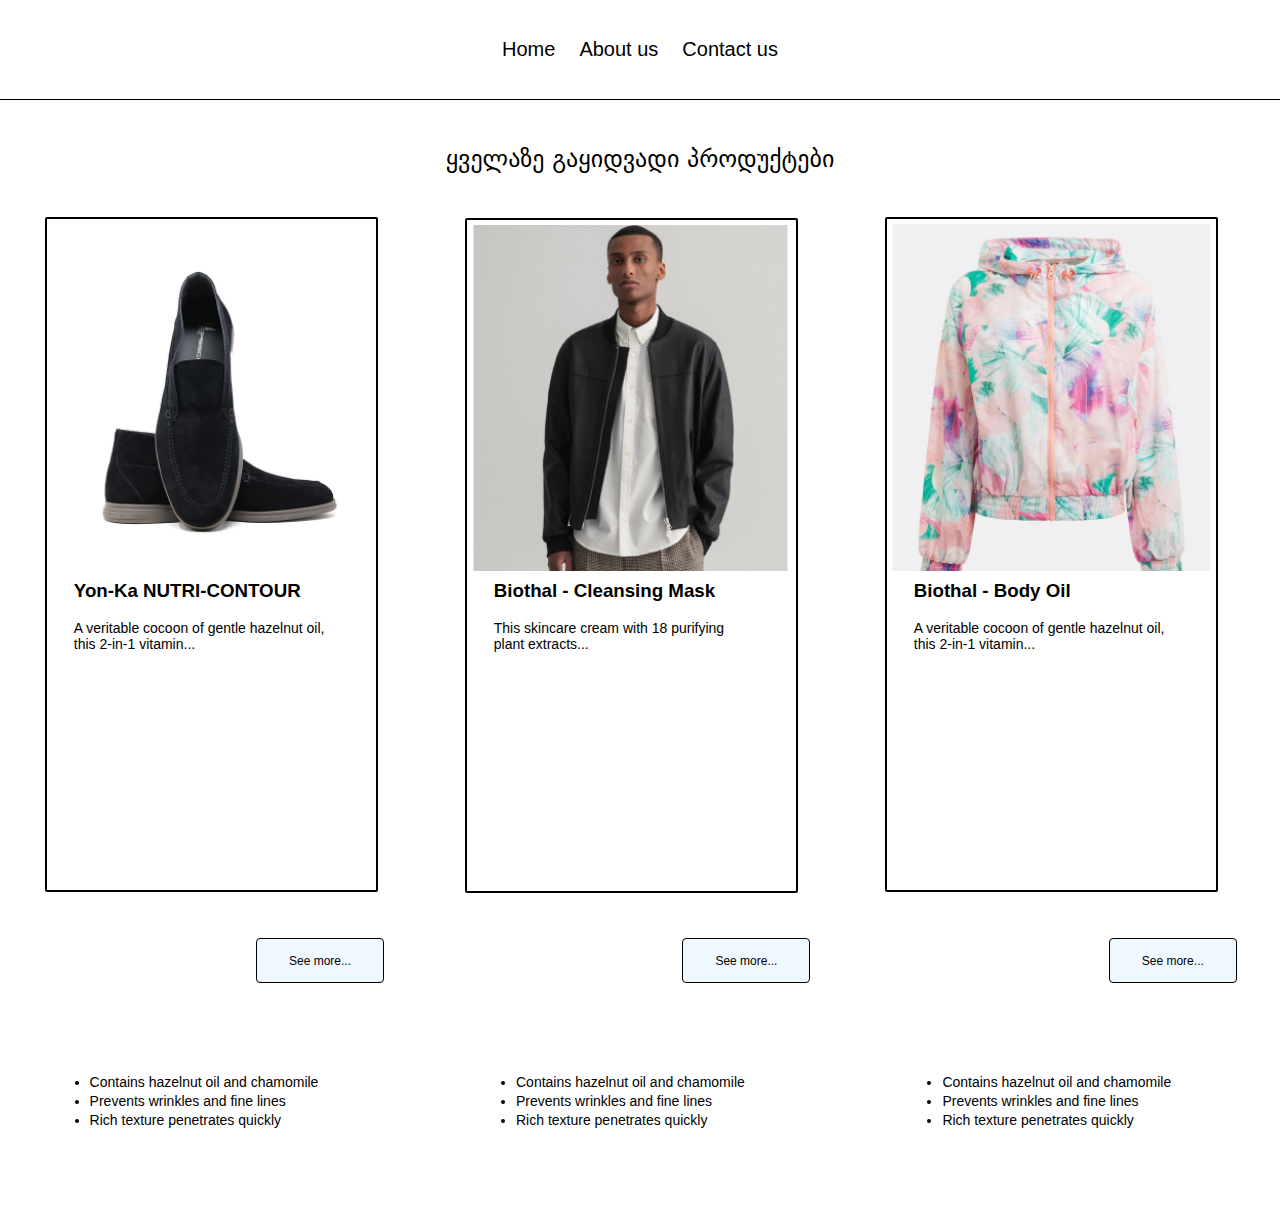
<file: index.html>
<!DOCTYPE html>
<html lang="en">
  <head>
    <meta charset="UTF-8" />
    <meta http-equiv="X-UA-Compatible" content="IE=edge" />
    <meta name="viewport" content="width=device-width, initial-scale=1.0" />
    <title>Page 1</title>
    <link rel="stylesheet" href="static/css/style.css" />
  </head>
  <body>
    <header>
    <nav>
      <ul>
        <li><a href="index.html">Home</a></li>
        <li><a href="about.html">About us</a></li>
        <li><a href="contact.html">Contact us</a></li>
      </ul>
    </nav>
    </header>

    <main>
      <h1 id="main-page-title">ყველაზე გაყიდვადი პროდუქტები</h1>

      <div class="item-holder">
        <img
          src="static/image/moreschi-043545d-gp-black-goatskin-suede-rubber-sole1.png"
          alt="Black Shoes"
        />
        <h3>Yon-Ka NUTRI-CONTOUR</h3>
        <p>A veritable cocoon of gentle hazelnut oil, this 2-in-1 vitamin...</p>
      </div>

      <div class="item-holder">
        <img src="static/image/gant-700616051.png" alt="Brown Skin male mdel" />
        <h3>Biothal - Cleansing Mask</h3>
        <p>This skincare cream with 18 purifying plant extracts...</p>
      </div>

      <div class="item-holder">
        <img
          src="static/image/guess-v2gl03-wo080-p60x-1.png"
          alt="New jacket covered in flowers"
        />
        <h3>Biothal - Body Oil</h3>
        <p>A veritable cocoon of gentle hazelnut oil, this 2-in-1 vitamin...</p>
      </div>
      <button class="see-more-button">See more...</button>
      <button class="see-more-button">See more...</button>
      <button class="see-more-button">See more...</button>

      <ul class="main-page-list">
        <li>Contains hazelnut oil and chamomile</li>
        <li>Prevents wrinkles and fine lines</li>
        <li>Rich texture penetrates quickly</li>
      </ul>

      <ul class="main-page-list">
        <li>Contains hazelnut oil and chamomile</li>
        <li>Prevents wrinkles and fine lines</li>
        <li>Rich texture penetrates quickly</li>
      </ul>

      <ul class="main-page-list">
        <li>Contains hazelnut oil and chamomile</li>
        <li>Prevents wrinkles and fine lines</li>
        <li>Rich texture penetrates quickly</li>
      </ul>
    </main>
  </body>
</html>
</file>
<file: static/css/style.css>
*{
    margin: 0;
    padding: 0;
    box-sizing: border-box;
}

header{
    border-bottom: 1px solid #000;
}

nav{
    padding: 36px 0;
    list-style-type: none;
    width: 100%;
    display: inline-block;
    text-align: center;
}

nav ul li:nth-child(2){
    margin:0 20px;
}

a{
    display: inline-block;
    color: black;
    text-decoration:none;
    text-align: center;
    font-size: 20px;
    font-family:'Trebuchet MS', 'Lucida Sans Unicode', 'Lucida Grande', 'Lucida Sans', Arial, sans-serif;
    font-weight: 500;
    line-height: 27px;
}

main{
    display: inline-block;
    margin-top: 5vh;
    width: 100%;
    height: 120vh;
    text-align: left;
}

#main-page-title{
    font-family: system-ui, -apple-system, BlinkMacSystemFont, 'Segoe UI', Roboto, Oxygen, Ubuntu, Cantarell, 'Open Sans', 'Helvetica Neue', sans-serif;
    font-style: normal;
    font-weight: 500;
    font-size: 24px;
    text-transform: capitalize;
    text-align: center;
    height: 8vh;
    color: black;
}

.item-holder{
    display: inline-block;
    width: 26%;
    height: 75vh;
    margin-left:3.5% ;
    margin-right:3% ;
    border-radius: 2px;
    border-style: solid;
    border-color: black;
    border-width: 2px;
}

.item-holder img{
width: 100%;
padding: 5px;
}

h3{
    padding: 0;
    margin: 0;
    margin-left: 3vh;
    font-family:'Trebuchet MS', 'Lucida Sans Unicode', 'Lucida Grande', 'Lucida Sans', Arial, sans-serif;
    font-style: normal;
    font-weight: 700;
    display: block;
}

p{
    padding: 0;
    margin: 0;
    margin-top: 2vh;
    margin-left: 3vh;
    width: 80%;
    font-family:'Trebuchet MS', 'Lucida Sans Unicode', 'Lucida Grande', 'Lucida Sans', Arial, sans-serif;
    font-style: normal;
    font-weight: 300;
    font-size: 14px;
    display: block;
}

.see-more-button{
    display: inline-block;
    width: 10%;
    height: 5vh;
    margin-left:20% ;
    margin-right:3% ;
    margin-top: 5vh;
    border-radius: 4px;
    border-width: 1px;
    border-style: solid;
    background-color: aliceblue;
    font-size: 12px;
    font-weight: 400;
}

h1{
    font-family:'Trebuchet MS', 'Lucida Sans Unicode', 'Lucida Grande', 'Lucida Sans', Arial, sans-serif;
    font-style: normal;
    font-weight: 400;
    font-size: 40px;
    text-transform: capitalize;
    text-align: center;
    color: #7D0000;
}

header nav ul{
list-style: none;
}

header nav ul li{
    display: inline;
}

.contact-info{
    display: block;
    padding-left:10% ;
    font-family:'Trebuchet MS', 'Lucida Sans Unicode', 'Lucida Grande', 'Lucida Sans', Arial, sans-serif;
    font-style: normal;
    font-weight: 400;
    font-size: 25px;
    list-style-type: none;
    text-transform: capitalize;
    margin: 20px 0 ;
}

 .lower{
    margin-top: 90px;
 }

#company-adress{
    font-style:italic;
    font-weight:100;
    font-size:25px;
    line-height:34px;
    letter-spacing:0.03em;
    text-transform:capitalize;
}

.about-company{
    width: 55%;   
    padding-left: 10%; 
    margin-top: 3vh;
    font-family:'Trebuchet MS', 'Lucida Sans Unicode', 'Lucida Grande', 'Lucida Sans', Arial, sans-serif;
    font-style: normal;
    font-weight:500;
    font-size: 22px;
    list-style-type: none;
    line-height: 34px;
    letter-spacing: 0.03em;
    text-transform: capitalize;
}



.main-page-list{
    display: inline-block;
    width: 20%;
    height: 10vh;
    margin-left:7% ;
    margin-right:6% ;
    margin-top: 10vh;
    padding: 0%;
    font-size: 14px;
    font-family:'Trebuchet MS', 'Lucida Sans Unicode', 'Lucida Grande', 'Lucida Sans', Arial, sans-serif;
    font-weight: 400;
    line-height: 19px;
}
</file>
